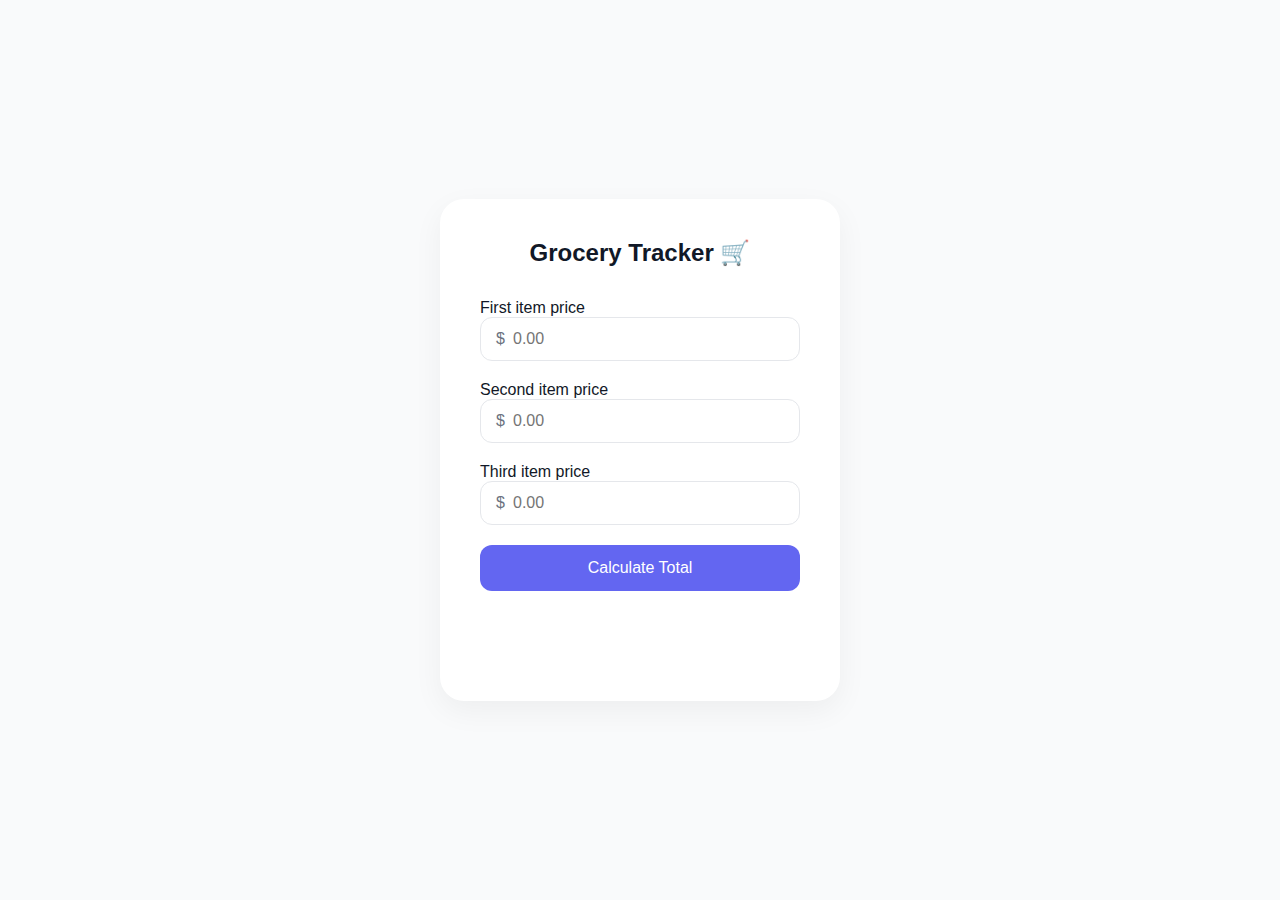
<file: index.html>
<!DOCTYPE html>
<html lang="en">
<head>
  <meta charset="UTF-8">
  <meta name="viewport" content="width=device-width, initial-scale=1.0">
  <title>Grocery Tracker</title>
  <link rel="stylesheet" href="style.css">
</head>
<body>

  <div class="app-container">
    <h2>Grocery Tracker 🛒</h2>

    <!-- Item 1 -->
    <div class="input-group">
      <label for="grocery1">First item price</label>
      <div class="currency-field">
        <span class="currency-symbol">$</span>
        <input type="number" id="grocery1" placeholder="0.00" min="0" step="0.01">
      </div>
    </div>

    <!-- Item 2 -->
    <div class="input-group">
      <label for="grocery2">Second item price</label>
      <div class="currency-field">
        <span class="currency-symbol">$</span>
        <input type="number" id="grocery2" placeholder="0.00" min="0" step="0.01">
      </div>
    </div>

    <!-- Item 3 -->
    <div class="input-group">
      <label for="grocery3">Third item price</label>
      <div class="currency-field">
        <span class="currency-symbol">$</span>
        <input type="number" id="grocery3" placeholder="0.00" min="0" step="0.01">
      </div>
    </div>

    <!-- Botão -->
    <button type="button" onclick="groceryTracker()">Calculate Total</button>

    <!-- Resultado -->
    <div id="result-container">
      <p id="total">Total: $0.00</p>
    </div>
  </div>

  <script src="grocery.js" defer></script>
</body>
</html>
</file>
<file: style.css>
/* ===== RESET ===== */
* {
  margin: 0;
  padding: 0;
  box-sizing: border-box;
  font-family: 'Inter', sans-serif;
}

body {
  min-height: 100vh;
  background-color: #f9fafb;
  color: #111827;
  display: flex;
  justify-content: center;
  align-items: center;
}

/* ===== CONTAINER ===== */
.app-container {
  background: white;
  padding: 2.5rem;
  border-radius: 1.5rem;
  box-shadow: 0 10px 30px rgba(0, 0, 0, 0.05);
  width: 100%;
  max-width: 400px;
  transition: box-shadow 0.3s ease;
}

.app-container:hover {
  box-shadow: 0 12px 40px rgba(0, 0, 0, 0.08);
}

h2 {
  text-align: center;
  font-weight: 600;
  font-size: 1.5rem;
  margin-bottom: 2rem;
  color: #111827;
}

/* ===== INPUTS COM SÍMBOLO $ ===== */
.input-group {
  margin-bottom: 1.25rem;
}

.currency-field {
  position: relative;
  display: flex;
  align-items: center;
}

.currency-symbol {
  position: absolute;
  left: 1rem;
  color: #6b7280;
  font-size: 1rem;
  pointer-events: none; /* evita interferir no clique */
}

.currency-field input {
  width: 100%;
  padding: 0.75rem 1rem 0.75rem 2rem; /* espaço à esquerda para o símbolo $ */
  font-size: 1rem;
  border: 1px solid #e5e7eb;
  border-radius: 0.75rem;
  transition: border-color 0.2s ease, box-shadow 0.2s ease;
}

.currency-field input:focus {
  outline: none;
  border-color: #a5b4fc;
  box-shadow: 0 0 0 3px rgba(165, 180, 252, 0.4);
}

/* ===== BOTÃO ===== */
button {
  width: 100%;
  background-color: #6366f1;
  color: white;
  padding: 0.9rem;
  border: none;
  border-radius: 0.75rem;
  font-size: 1rem;
  font-weight: 500;
  cursor: pointer;
  transition: background-color 0.25s ease, transform 0.1s ease;
}

button:hover {
  background-color: #4f46e5;
  transform: translateY(-1px);
}

button:active {
  transform: translateY(1px);
}


/* ===== RESULTADO ===== */
#result-container {
  text-align: center;
  margin-top: 1.5rem;
}

#total {
  font-size: 1.2rem;
  font-weight: 600;
  color: #111827;
  background-color: #eef2ff;
  padding: 0.75rem 1rem;
  border-radius: 0.75rem;
  display: inline-block;
  opacity: 0;
  transform: translateY(10px);
  transition: all 0.4s ease;
}

#total.show {
  opacity: 1;
  transform: translateY(0);
}
</file>
